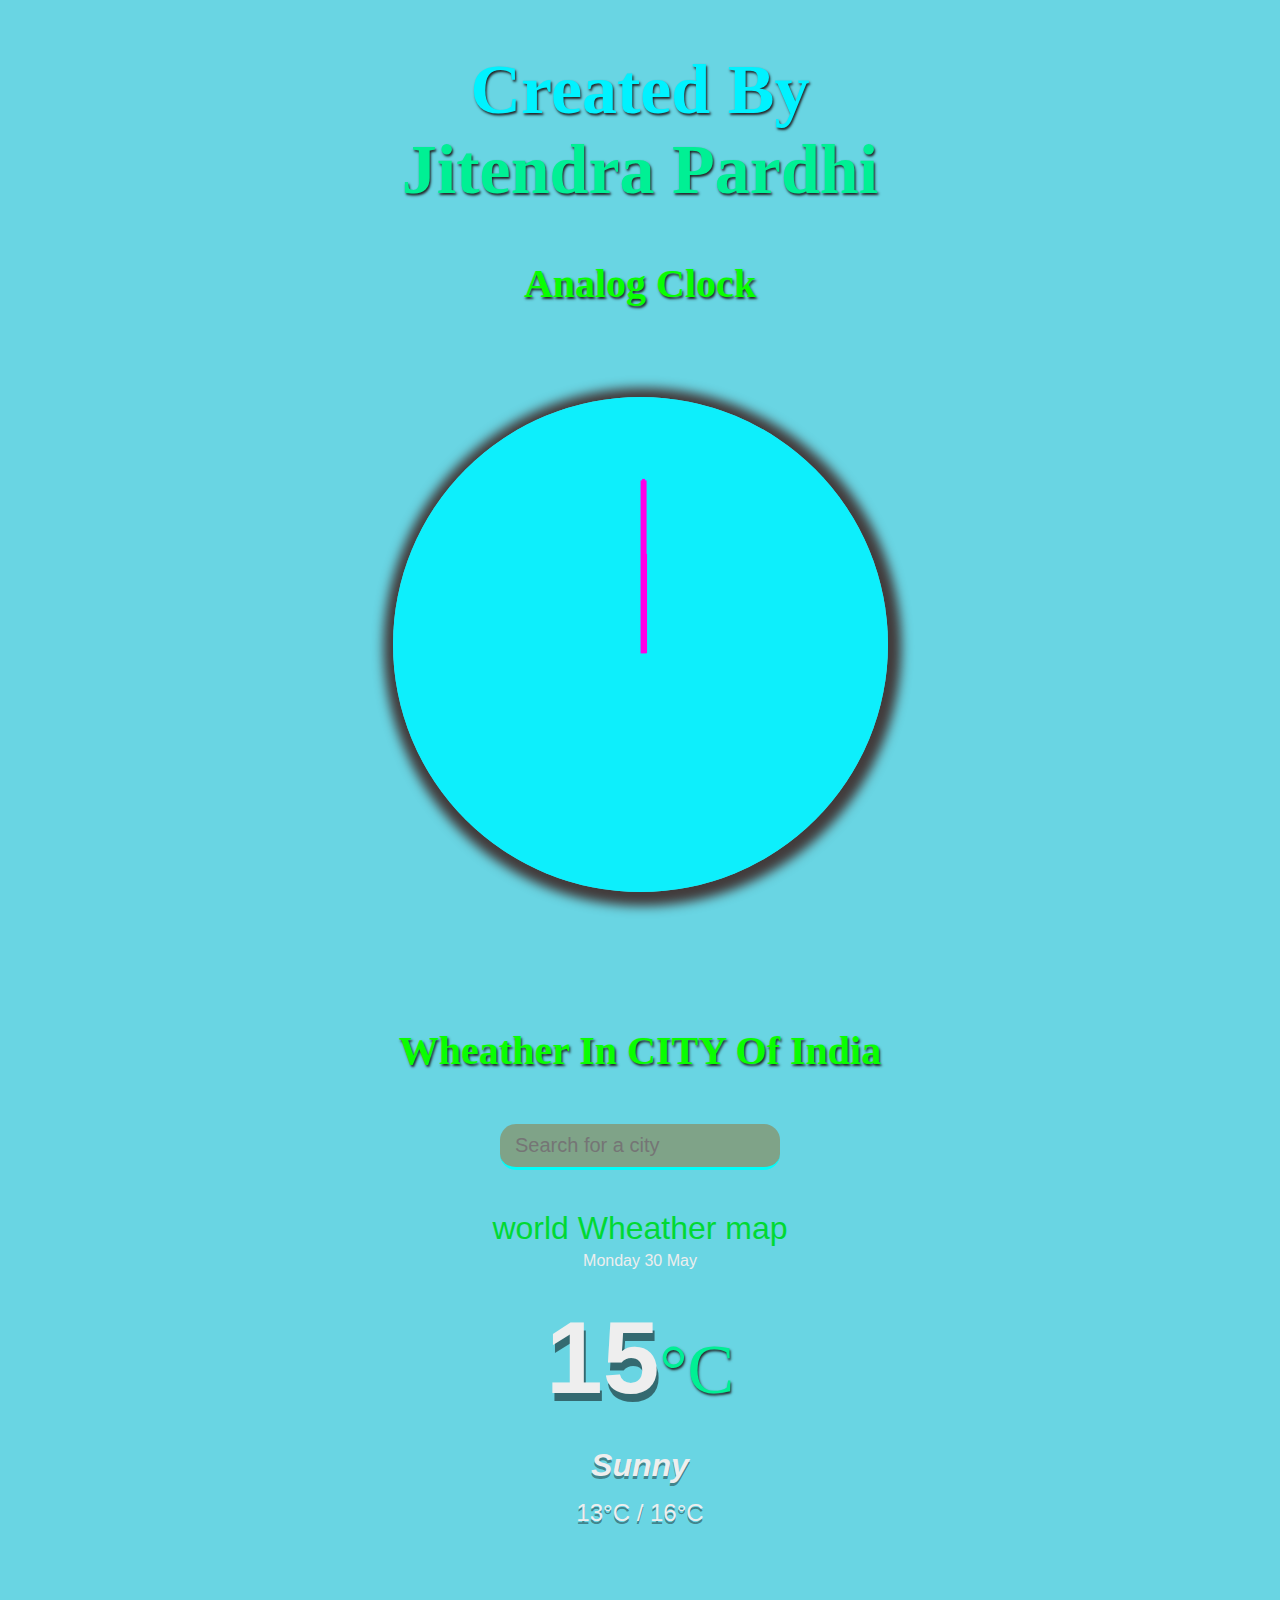
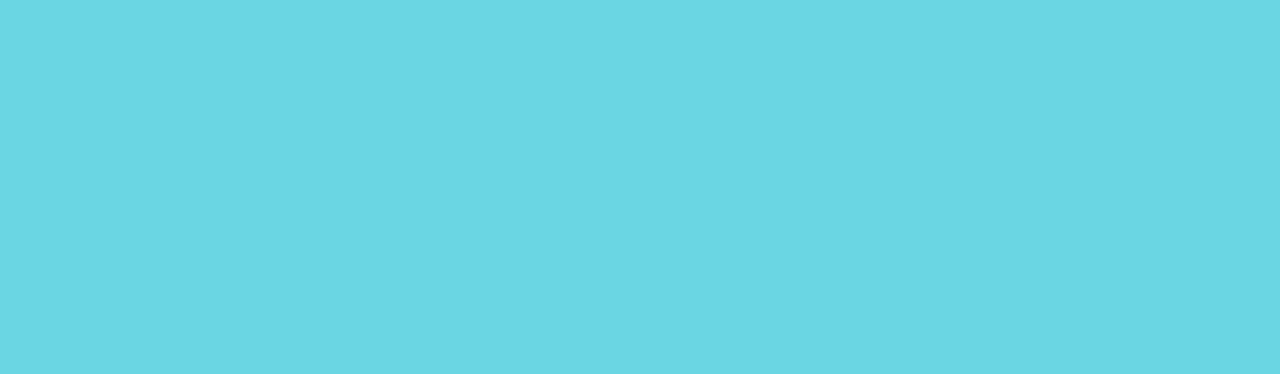
<file: theme_icon/analog watch html_css_js/index.html>
<!DOCTYPE html>
<html lang="en">

<head>
    <meta charset="UTF-8">
    <title>Analog Clock</title>
    <link href="https://cdn.jsdelivr.net/npm/bootstrap@5.0.2/dist/css/bootstrap.min.css" rel="stylesheet"
        integrity="sha384-EVSTQN3/azprG1Anm3QDgpJLIm9Nao0Yz1ztcQTwFspd3yD65VohhpuuCOmLASjC" crossorigin="anonymous">
    <link rel="stylesheet" href="./index.css">
    <link rel="stylesheet" href="./whether_App/style.css">
</head>

<body>
    <div class="container">
        <div class="text-center">
            <h2 class="mt-5 head-h2"><b>Created By <br><span>Jitendra Pardhi</span></b></h2>
            <!-- <h2 class="mt-5 head-h2"><b>Created By <br><span> Coder_Hack</span></b></h2> -->
        </div>
    </div>

    <div class="row">

        <div class="col-md-6">
            <!-- <div class="container"> -->
            <h2 class="text-center head1-h2">Analog Clock</h2>
            <!-- </div> -->
            <div class="clock">
                <div class="clock-face">
                    <div class="hand hour-hand"></div>
                    <div class="hand min-hand"></div>
                    <div class="hand second-hand"></div>
                </div>
            </div>
        </div>
        <div class="col-md-6">
            <div class="container">
                <h2 class="text-center head1-h2">Wheather In CITY Of India</h2>
            </div>
            <div class="app-wrap">
                <header>
                    <input type="text" autocomplete="off" class="search-box" placeholder="Search for a city">
                </header>

                <main>
                    <section class="location">
                        <div class="city">world Wheather map</div>
                        <div class="date">Monday 30 May</div>
                    </section>

                    <div class="current">
                        <div class="temp">15<span>°C</span></div>
                        <div class="weather">Sunny</div>
                        <div class="hi-low">13°C / 16°C</div>
                    </div>
                </main>
            </div>
        </div>
    </div>
    <script src="./whether_App/index.js"></script>

    <script src="./index.js"></script>
</body>

</html>
</file>
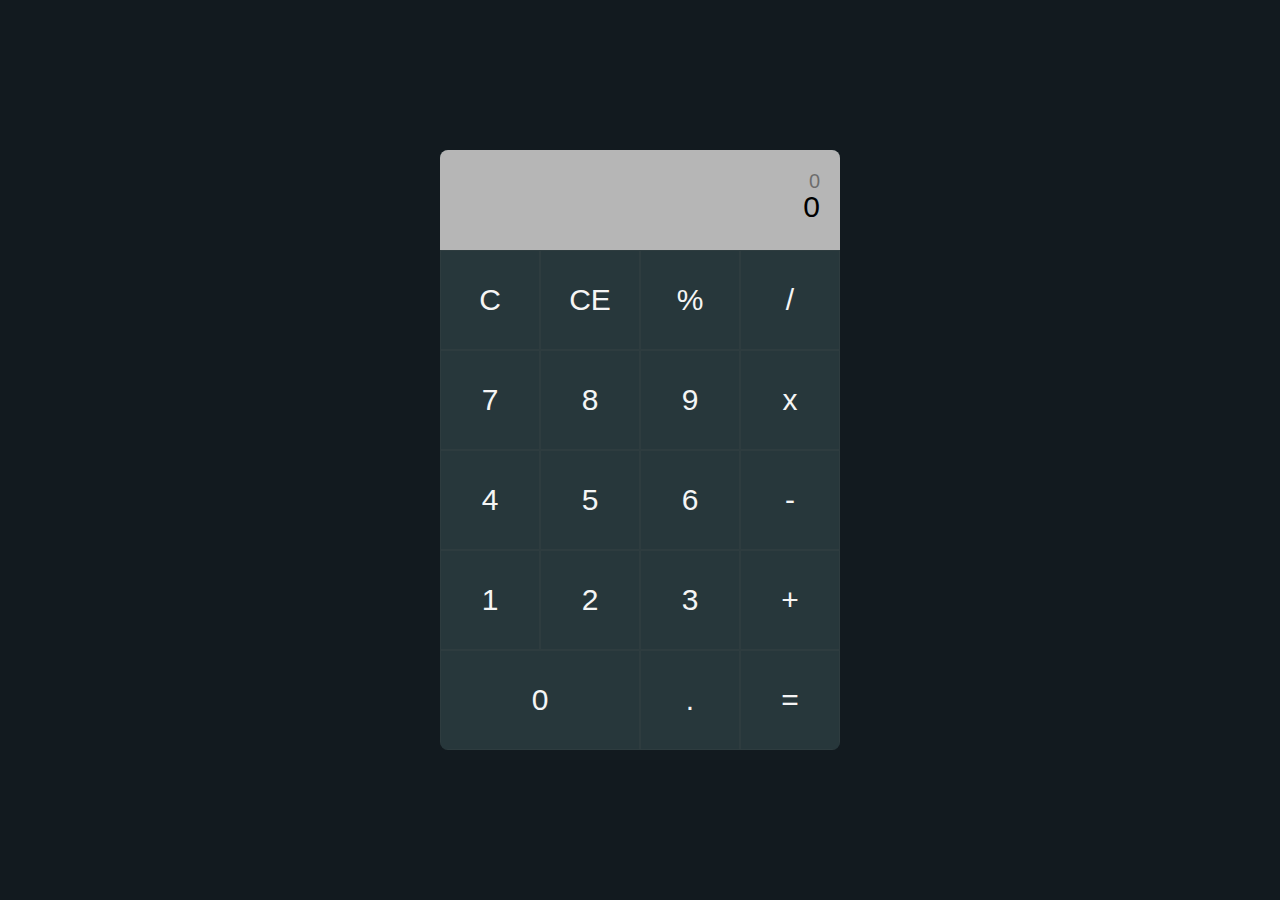
<file: theme_icon/calculator/index.html>
<!DOCTYPE html>
<html lang="en">

<head>
    <meta charset="UTF-8">
    <meta http-equiv="X-UA-Compatible" content="IE=edge">
    <meta name="viewport" content="width=device-width, initial-scale=1.0">
    <link rel="stylesheet" href="./index.css">
    <title>Document</title>
</head>

<body>
    <section>
        <div class="container">
            <div class="calculator">
                <div class="display">
                    <div class="display-1">0</div>
                    <div class="display-2">0</div>
                    <div class="temp-result"></div>
                </div>
                <div class="all_button">
                    <div class="button all-clear">C</div>
                    <div class="button last-entity-clear">CE</div>
                    <div class="button operation">%</div>
                    <div class="button operation">/</div>
                    <div class="button number">7</div>
                    <div class="button number">8</div>
                    <div class="button number">9</div>
                    <div class="button operation">x</div>
                    <div class="button number">4</div>
                    <div class="button number">5</div>
                    <div class="button number">6</div>
                    <div class="button operation">-</div>
                    <div class="button number">1</div>
                    <div class="button number">2</div>
                    <div class="button number">3</div>
                    <div class="button operation">+</div>
                    <div class="button btn-0 number">0</div>
                    <div class="button number dot">.</div>
                    <div class="button equal">=</div>
                </div>
            </div>
        </div>
    </section>

    <script src="./index.js"></script>
</body>

</html>
</file>
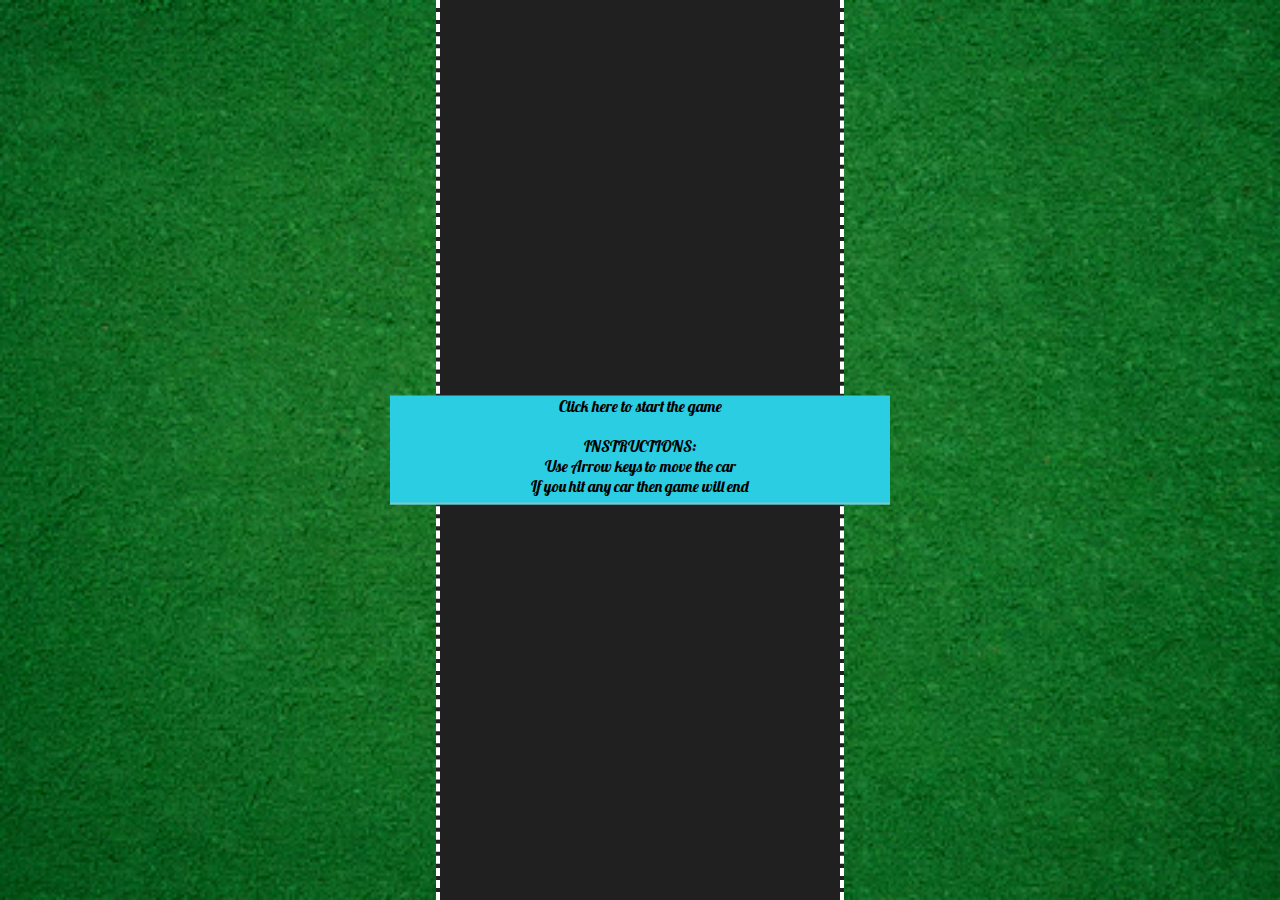
<file: theme_icon/car game/index.html>
<!DOCTYPE html>
<html lang="en">

<head>
    <meta charset="UTF-8">
    <meta name="viewport" content="width=device-width, initial-scale=1.0">
    <title>Game</title>
    <link href="https://fonts.googleapis.com/css2?family=Lobster&display=swap" rel="stylesheet">
    <link rel="stylesheet" href="index.css">
    <!-- <script src="newgame.js"></script> -->
</head>

<body>
    <div class="game">
        <div class="score"></div>
        <div class="highScore"></div>
        <div class="startScreen">
            <p class="ClickToStart">Click here to start the game <br><br></p>
            <p> INSTRUCTIONS: <br>
                Use Arrow keys to move the car <br>
                If you hit any car then game will end</p>
        </div>
        <div class="gameArea"></div>
    </div>
    <script src="index.js"></script>
</body>

</html>
</file>
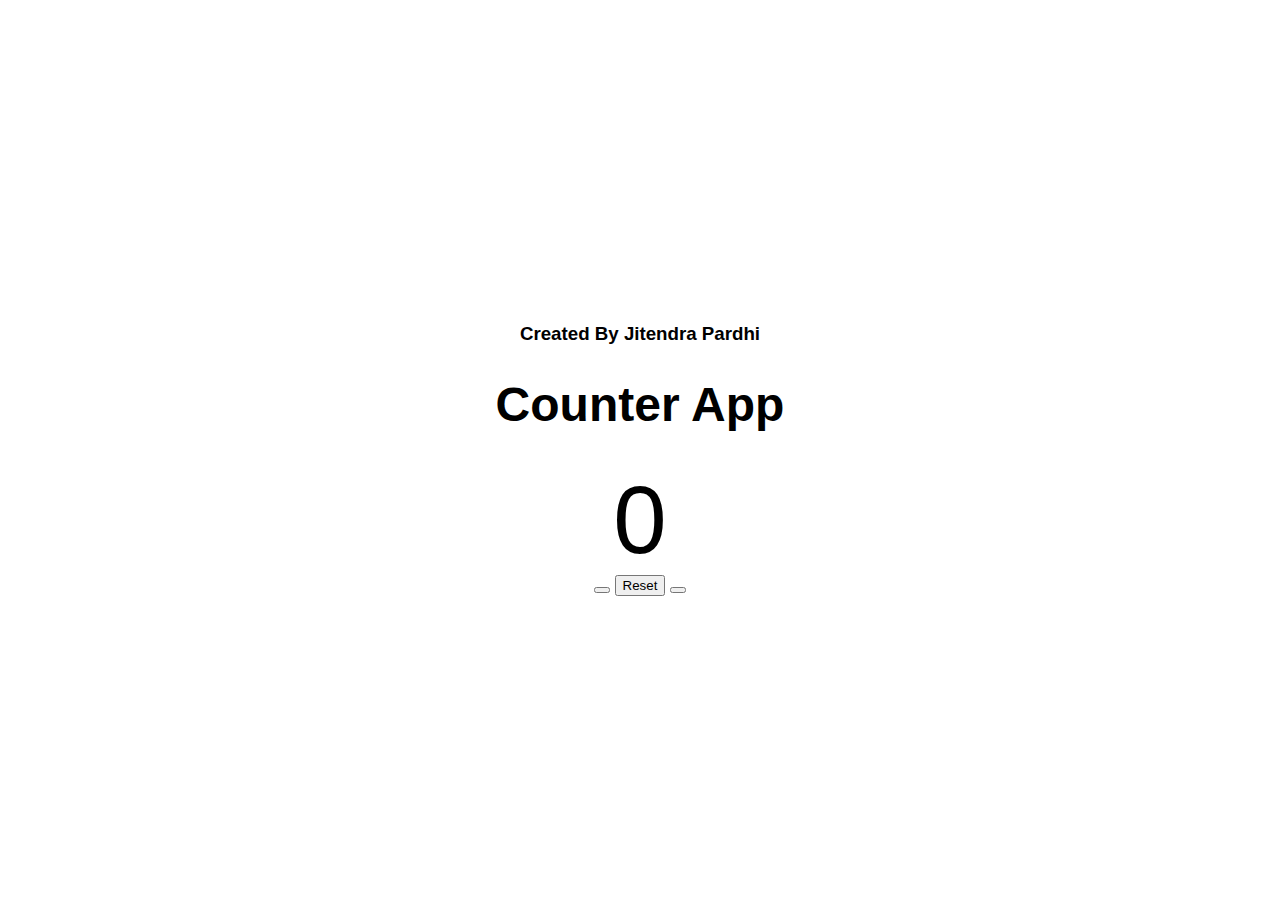
<file: theme_icon/counter app/index.html>
<!DOCTYPE html>
<html lang="en">

<head>
    <meta charset="UTF-8">
    <meta http-equiv="X-UA-Compatible" content="IE=edge">
    <meta name="viewport" content="width=device-width, initial-scale=1.0">
    <title>Counter app</title>
    <link href="https://cdn.jsdelivr.net/npm/bootstrap@5.0.2/dist/css/bootstrap.min.css" rel="stylesheet"
        integrity="sha384-EVSTQN3/azprG1Anm3QDgpJLIm9Nao0Yz1ztcQTwFspd3yD65VohhpuuCOmLASjC" crossorigin="anonymous">
    <link rel="stylesheet" href="./index.css">
</head>

<body>
    <main>

        <div>
            <h3 class="text-danger "><b> Created By Jitendra Pardhi </b></h3>
            <h1>Counter App </h1>
            <span class="value">0</span>
            <div>
                <button class="btn btn-danger decrease">
                    <i class="fa fa-minus" aria-hidden="true"></i>
                </button>
                <button class="btn btn-secondary reset">Reset</button>
                <button class="btn btn-success increase">
                    <i class="fa fa-plus" aria-hidden="true"></i>
                </button>
            </div>
        </div>
    </main>
    <script src="./index.js"></script>
</body>

</html>
</file>
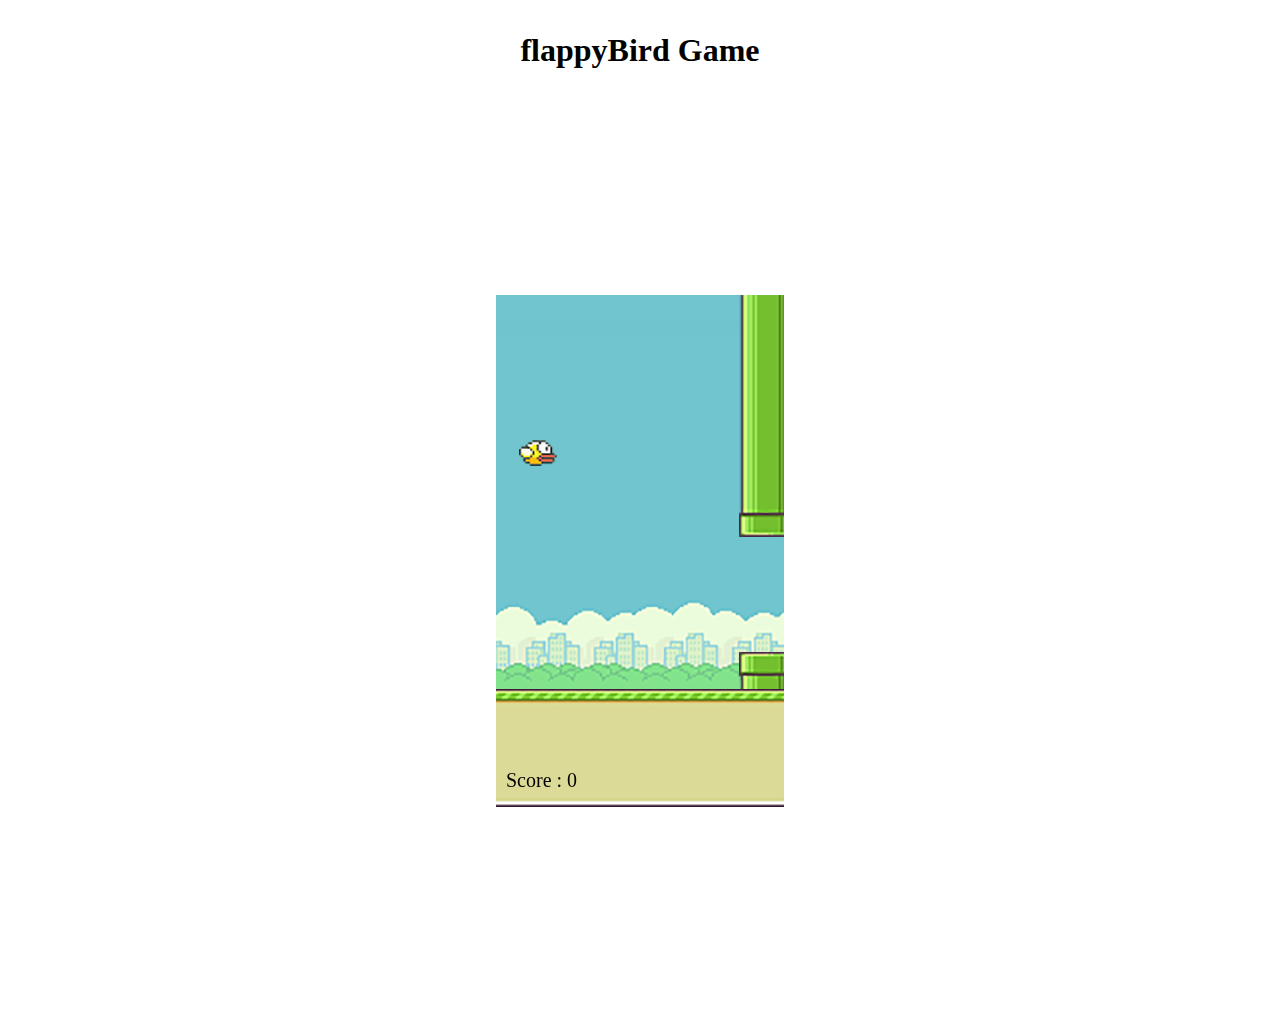
<file: theme_icon/Project 17 Flappy Bird Game/index.html>
<!DOCTYPE html>
<html lang="en">
  <head>
    <meta charset="UTF-8" />
    <meta http-equiv="X-UA-Compatible" content="IE=edge" />
    <meta name="viewport" content="width=device-width, initial-scale=1.0" />
    <title>Flappy Bird Game</title>
   <link rel="stylesheet" href="style.css">   
  </head>
  <body>
    <h3>flappyBird Game</h3>
    <div class="random">
      <canvas id="canvas" width="288" height="512"></canvas>
    </div>
    <script src="flappyBird.js"></script>
  </body>
</html>
</file>
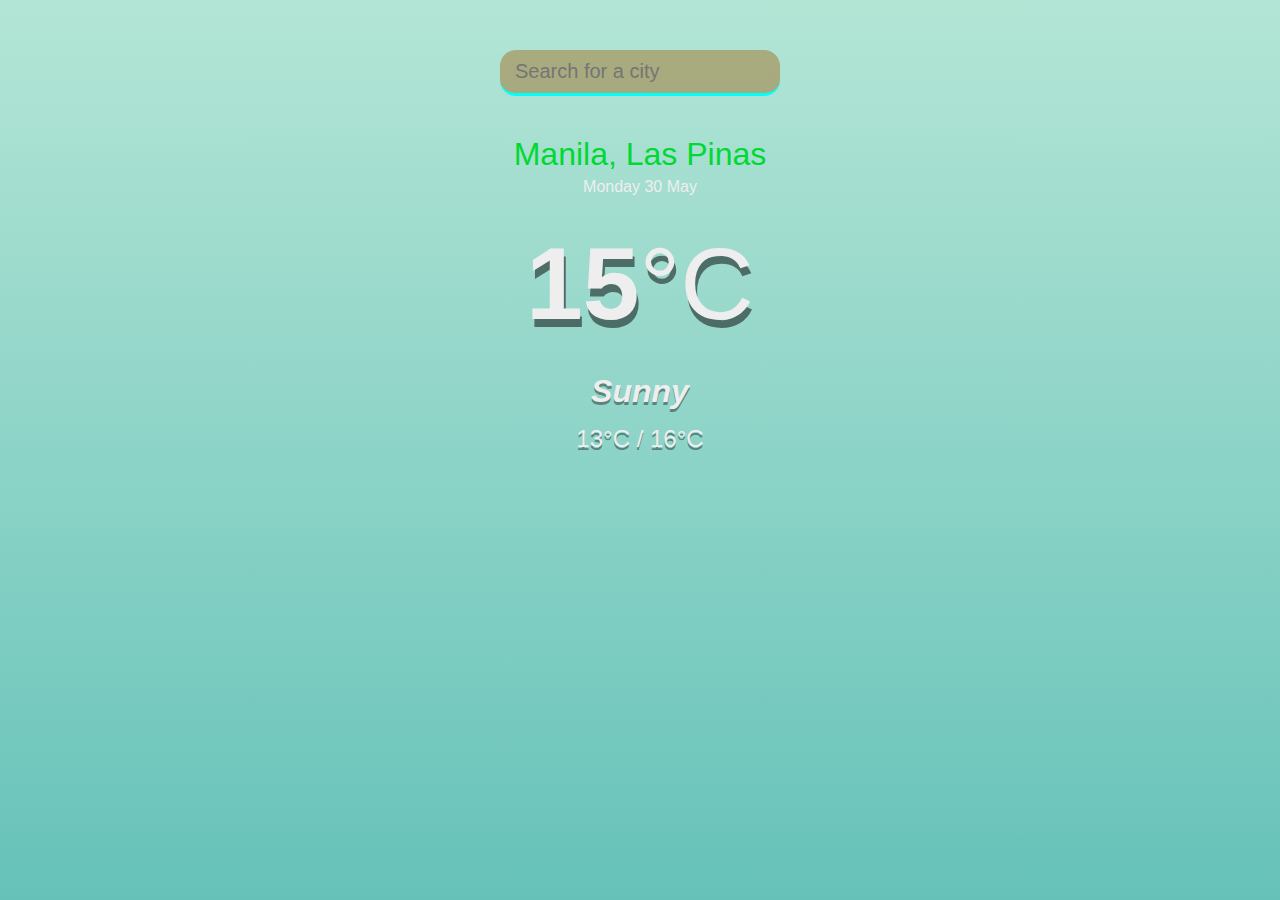
<file: theme_icon/whether app/index.html>
<!DOCTYPE html>
<html lang="en">

<head>
	<meta charset="UTF-8" />
	<meta http-equiv="X-UA-Compatible" content="IE=edge" />
	<meta name="viewport" content="width=device-width, initial-scale=1.0" />
	<title>weather App</title>
	<link rel="stylesheet" href="style.css" />
</head>

<body>
	<div class="app-wrap">
		<header>
			<input type="text" autocomplete="off" class="search-box" placeholder="Search for a city">
		</header>

		<main>
			<section class="location">
				<div class="city">Manila, Las Pinas</div>
				<div class="date">Monday 30 May</div>
			</section>

			<div class="current">
				<div class="temp">15<span>°C</span></div>
				<div class="weather">Sunny</div>
				<div class="hi-low">13°C / 16°C</div>
			</div>
		</main>
	</div>
	<script src="index.js"></script>
</body>

</html>
</file>
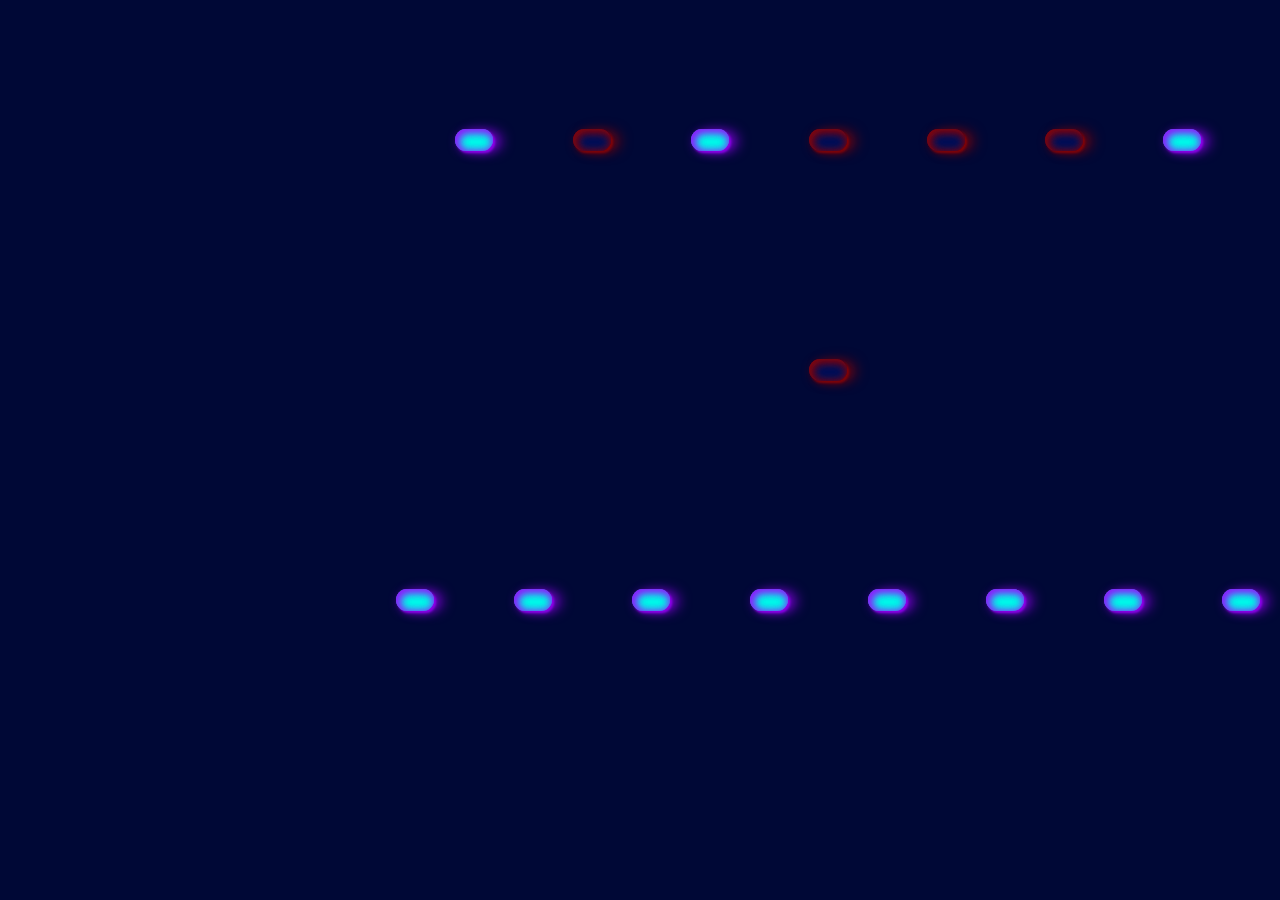
<file: theme_icon/diwali_theme.html>
<!DOCTYPE html>
<html lang="en">

<head>
    <meta charset="UTF-8">
    <meta http-equiv="X-UA-Compatible" content="IE=edge">
    <meta name="viewport" content="width=device-width, initial-scale=1.0">
    <link rel="stylesheet" href="https://cdnjs.cloudflare.com/ajax/libs/font-awesome/6.2.0/css/all.min.css"
        integrity="sha512-xh6O/CkQoPOWDdYTDqeRdPCVd1SpvCA9XXcUnZS2FmJNp1coAFzvtCN9BmamE+4aHK8yyUHUSCcJHgXloTyT2A=="
        crossorigin="anonymous" referrerpolicy="no-referrer" />
    <link rel="stylesheet" href="./diwali_theme.css">
    <!-- <link rel="stylesheet" type="text/css" href="//use.fontawesome.com/releases/v5.7.2/css/all.css"> -->
    <title>icon-font</title>
</head>

<body>

    <div class="container">
        <i class="fa-solid fa-bomb" id="bomb"></i>
        <i class="fa-solid fa-h" id="H"></i>
        <i class="fa-solid fa-a" id="A"></i>
        <i class="fa-solid fa-p" id="P"></i>
        <i class="fa-solid fa-p" id="P"></i>
        <i class="fa-solid fa-y" id="Y"></i>
        <i class="fa-solid fa-bomb" id="bomb"></i>

    </div>
    <!-- <br><i class="fa-solid fa-flower-daffodil" id="daffodil"></i> -->
    <div class="container">
        <i class="fa-solid fa-tree" id="trees"></i>
    </div>
    <div class="container">
        <i class="fa-solid fa-bomb" id="bomb"></i>
        <i class="fa-solid fa-d" id="D"></i>
        <i class="fa-solid fa-i" id="I"></i>
        <i class="fa-solid fa-w" id="W"></i>
        <i class="fa-solid fa-a" id="A"></i>
        <i class="fa-solid fa-l" id="L"></i>
        <i class="fa-solid fa-i" id="I"></i>
        <i class="fa-solid fa-bomb" id="bomb"></i>
    </div>


    <!-- <script src="https://kit.fontawesome.com/a076d05399.js" crossorigin="anonymous"></script> -->
</body>

</html>
</file>
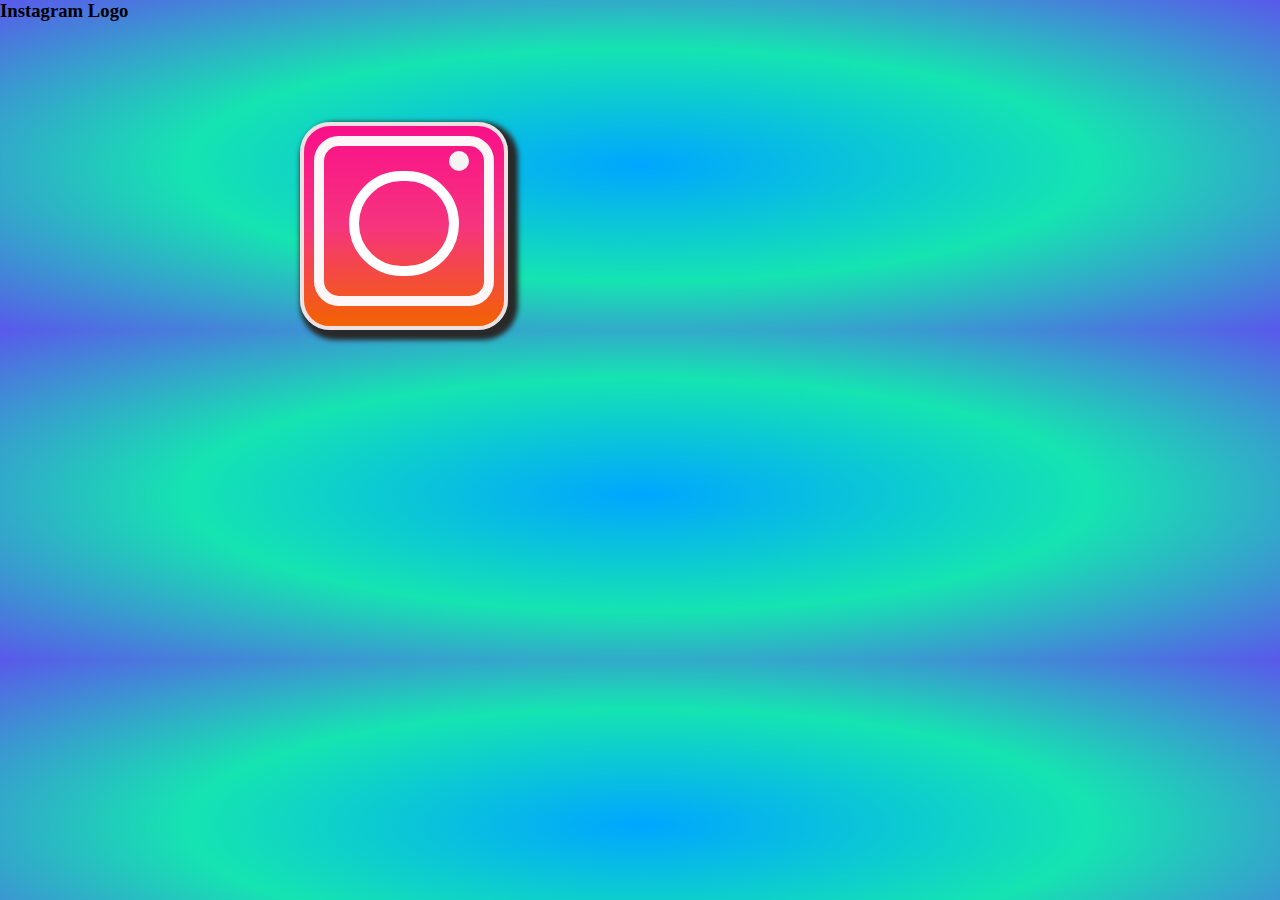
<file: theme_icon/instagram-logo/logo.html>
<!DOCTYPE html>
<html lang="en">

<head>
    <meta charset="UTF-8">
    <meta http-equiv="X-UA-Compatible" content="IE=edge">
    <meta name="viewport" content="width=device-width, initial-scale=1.0">
    <link rel="stylesheet" href="./logo.css">
    <title>logo </title>
</head>

<body>
    <div class="mt-5">
        <div class="content">
            <h3 class="text-content-center">Instagram Logo</h3>
        </div>
    </div>
    <div class="container">
        <div class="justify-content-center mt-5">
            <div class="line-1">

                <div class="line-2"> </div>


                <div class="line-3"></div>



            </div>

        </div>
    </div>
</body>

</html>
</file>
<file: theme_icon/analog watch html_css_js/index.css>
body {
    background: transparent;
    background-color: transparent;
    background-color: rgb(105, 213, 227);
}
.clock {
    width: 60vh;
    height: 60vh;
    border-radius: 50%;
    margin: 10vh auto;
    display: flex;
    position: relative;
}

.head-h2 {
    margin-top: 50px;
    font-family: 'Times New Roman', Times, serif;
    font-size: 70px;
    font-weight: 600;
    color: rgb(0, 242, 255);
    margin-bottom: 0;
    text-shadow: 1.2px 1.5px 2.5px rgb(33, 34, 36);
    text-align: center;
    position: relative;
}
.head1-h2 {
    margin-top: 50px;
    font-family: 'Times New Roman', Times, serif;
    font-size: 40px;
    font-weight: 600;
    color: rgb(9, 255, 0);
    margin-bottom: 0;
    text-shadow: 1.2px 1.5px 2.5px rgb(33, 34, 36);
    text-align: center;
    position: relative;
}
span {
    margin-top: 50px;
    font-family: 'Times New Roman', Times, serif;
    font-size: 70px;
    font-weight: 600;
    color: rgb(0, 240, 148);
    margin-bottom: 0;
    text-shadow: 1.2px 1.5px 2.5px rgb(33, 34, 36);
    text-align: center;
    position: relative;
}
.clock-face {
    width: 55vh;
    height: 55vh;
    border-radius: 50%;
    position: absolute;
    top: 0.2;
    left: 2.5vh;
    background: url('https://github.com/umarcbs/AnalogCLock/blob/master/clock-face2.png?raw=true');
    background-size: 100% 100%;
    box-shadow: 2px 2.5px 10.5px 11.5px rgb(66, 59, 59);
    background-color: rgba(0, 242, 255, 0.87);
}

.hand {
    width: 35%;
    height: 6px;
    background-color: rgb(255, 0, 230);
    position: absolute;
    top: 49.5%;
    left: 17.5%;
    transform-origin: 95%;
    transform: rotate(90deg);
    transition: all 0.05s;
    transition-timing-function: cubic-bezier(0.1, 2.7, 0.58, 1);
}

.second-hand {
    height: 3px;
}

.hour-hand {
    width: 20%;
    left: 31.8%;
    top: 50%;
}
</file>
<file: theme_icon/analog watch html_css_js/whether_App/style.css>
* {
    margin: 0;
    padding: 0;
    box-sizing: border-box;
}
body {
    font-family: 'Outfit', sans-serif;
    background-image: url('	https://images3.alphacoders.com/109/1091500.jpg');
    background-size: cover;
    background-position: top center;
}
.app-wrap {
    display: flex;
    flex-direction: column;
    min-height: 100vh;
    /* background-image: linear-gradient(
        to bottom,
        rgba(5, 170, 118, 0.3),
        rgba(0, 153, 138, 0.6)
    ); */
    border-radius: 10px;
}
header {
    display: flex;
    justify-content: center;
    align-items: center;
    padding: 50px 15px 15px;
}
header input {
    width: 100%;
    max-width: 280px;
    padding: 10px 15px;
    border: none;
    outline: none;
    background-color: rgba(160, 88, 0, 0.4);
    border-radius: 16px;
    border-bottom: 3px solid #00fffb;

    font-size: 20px;
    font-weight: 300;
    transition: 0.2s ease-out;
    color: #eeeeee;
}
header input:focus {
    background-color: rgba(50, 50, 50, 0.8);
}
main {
    flex: 1 1 100%;
    padding: 25px 25px 50px;
    display: flex;
    flex-direction: column;
    align-items: center;
    text-align: center;
}
.location .city {
    color: #00d933;
    font-size: 32px;
    font-weight: 500;
    margin-bottom: 5px;
}
.location .date {
    color: #eeeeee;
    font-size: 16px;
}
.current .temp {
    color: #eeeeee;
    font-size: 102px;
    font-weight: 900;
    margin: 30px 0;
    text-shadow: 2px 8px rgba(0, 0, 0, 0.5);
}
.current .temp span {
    font-weight: 200;
}
.current .weather {
    color: #eeeeee;
    font-size: 32px;
    font-weight: 700;
    font-style: italic;
    margin-bottom: 15px;
    text-shadow: 0 3px rgba(0, 0, 0, 0.4);
}
.current .hi-low {
    color: #eeeeee;
    font-size: 24px;
    font-weight: 500;
    text-shadow: 0 3px rgba(0, 0, 0, 0.4);
}
</file>
<file: theme_icon/calculator/index.css>
* {
    padding: 0;
    margin: 0;
    box-sizing: border-box;
}
html {
    font-family: 'Montserrat', sans-serif;
}
section {
    background-color: rgb(18, 26, 31);
    min-height: 100vh;
    width: 100%;
    display: flex;
    align-items: center;
    justify-content: center;
}
.container {
    width: 90%;
    max-width: 400px;
    background-color: rgb(39, 55, 59);
    border-radius: 8px;
    overflow: hidden;
}
.display {
    background-color: rgb(182, 182, 182);
    height: 100px;
    width: 100%;
    text-align: right;
    padding: 20px;
    font-size: 30px;
    position: relative;
}
.display-1 {
    opacity: 0.4;
    font-size: 20px;
    height: 20px;
    overflow: hidden;
}
.temp-result {
    position: absolute;
    bottom: 0;
    left: 10;
    font-size: 20px;
    opacity: 0.3;
}
.all_button {
    color: whitesmoke;
    display: grid;
    grid-template: repeat(4, 1fr) / repeat(4, 1fr);
}
.button {
    border: 0.5px solid rgba(92, 92, 92, 0.137);
    display: inline-block;
    height: 100px;
    width: 100%;
    display: flex;
    align-items: center;
    justify-content: center;
    font-size: 30px;
    cursor: pointer;
}
.button:hover {
    background-color: rgb(30, 43, 46);
}
.btn-0 {
    grid-column: 1/3;
}
</file>
<file: theme_icon/car game/index.css>
* {
    margin: 0;
    padding: 0;
    font-family: 'Lobster', cursive;
}
.game {
    background-image: url(./image/photo-1601370690183-1c7796ecec61.webp);
    background-repeat: no-repeat;
    background-size: 100% 100%;
}
.hide {
    display: none;
}
.startScreen {
    width: 500px;
    height: 107px;
    line-height: 20px;
    position: absolute;
    top: 50%;
    left: 50%;
    transform: translate(-50%, -50%);
    z-index: 2;
    margin: auto;
    background-color: rgb(43, 205, 226);
    text-align: center;
    border-bottom: 2px solid rgb(132, 197, 197);
}
.score,
.highScore {
    position: absolute;
    top: 10px;
    left: 20px;
    text-align: center;
    background-color: rgb(100, 224, 156);
    width: 200px;
    color: rgb(59, 40, 40);
    line-height: 40px;
    border-radius: 4px;
    font-size: 1.2em;
}
.ClickToStart {
    cursor: pointer;
}
.gameArea {
    height: 100vh;
    width: 400px;
    margin: auto;
    position: relative;
    background-color: rgb(32, 32, 32);
    overflow: hidden;
    border-left: 4px dashed white;
    border-right: 4px dashed white;
}
.car {
    background: url(./image/car.png);
    background-repeat: no-repeat;
    background-size: 100% 100%;
    height: 75px;
    width: 50px;
    position: absolute;
    top: 520px;
}
.Opponents {
    background: url(./image/white_car-removebg-preview.png);
    background-repeat: no-repeat;
    background-size: 100% 100%;
    height: 75px;
    width: 50px;
    position: absolute;
    top: 520px;
}
.roadLines {
    height: 100px;
    width: 10px;
    background-color: white;
    position: absolute;
    margin-left: 195px;
}
</file>
<file: theme_icon/counter app/index.css>
body {
    margin: 0;
    padding: 0;
    font-family: sans-serif;
    text-align: center;
}
h1 {
    font-size: 3rem;
}

.value {
    font-size: 6rem;
}
main {
    height: 100vh;
    display: flex;
    align-items: center;
    justify-content: center;
}
</file>
<file: theme_icon/Project 17 Flappy Bird Game/style.css>
.random{
    height: 100vh;
    width: 100%;
    display: flex;
    align-items: center;
    justify-content: center;
  }
  
  h3{
    text-align: center;
    font-size: 2rem;
  }
</file>
<file: theme_icon/whether app/style.css>
* {
    margin: 0;
    padding: 0;
    box-sizing: border-box;
}
body {
    font-family: 'Outfit', sans-serif;
    background-image: url('	https://images3.alphacoders.com/109/1091500.jpg');
    background-size: cover;
    background-position: top center;
}
.app-wrap {
    display: flex;
    flex-direction: column;
    min-height: 100vh;
    background-image: linear-gradient(
        to bottom,
        rgba(5, 170, 118, 0.3),
        rgba(0, 153, 138, 0.6)
    );
}
header {
    display: flex;
    justify-content: center;
    align-items: center;
    padding: 50px 15px 15px;
}
header input {
    width: 100%;
    max-width: 280px;
    padding: 10px 15px;
    border: none;
    outline: none;
    background-color: rgba(160, 88, 0, 0.4);
    border-radius: 16px;
    border-bottom: 3px solid #00fffb;

    font-size: 20px;
    font-weight: 300;
    transition: 0.2s ease-out;
    color: #eeeeee;
}
header input:focus {
    background-color: rgba(50, 50, 50, 0.8);
}
main {
    flex: 1 1 100%;
    padding: 25px 25px 50px;
    display: flex;
    flex-direction: column;
    align-items: center;
    text-align: center;
}
.location .city {
    color: #00d933;
    font-size: 32px;
    font-weight: 500;
    margin-bottom: 5px;
}
.location .date {
    color: #eeeeee;
    font-size: 16px;
}
.current .temp {
    color: #eeeeee;
    font-size: 102px;
    font-weight: 900;
    margin: 30px 0;
    text-shadow: 2px 8px rgba(0, 0, 0, 0.5);
}
.current .temp span {
    font-weight: 200;
}
.current .weather {
    color: #eeeeee;
    font-size: 32px;
    font-weight: 700;
    font-style: italic;
    margin-bottom: 15px;
    text-shadow: 0 3px rgba(0, 0, 0, 0.4);
}
.current .hi-low {
    color: #eeeeee;
    font-size: 24px;
    font-weight: 500;
    text-shadow: 0 3px rgba(0, 0, 0, 0.4);
}
</file>
<file: theme_icon/diwali_theme.css>
* {
    margin: 0;
    padding: 0;
}

body {
    height: 50vh;
    width: 50vw;
    background: #000836;
    align-items: center;
    margin-left: 300px;
}
.container {
    display: flex;
    justify-content: center;
    align-items: center;
    height: 20vh;
    width: 20vw;
    align-items: left;
    margin-left: 400px;
    margin-right: 300px;
    margin-top: 50px;
    margin-bottom: 50px;
}

#H,
#A,
#P,
#P,
#Y,
#bomb,
#trees {
    font-size: 8em;
    background-color: #031058;
    color: #fff;
    box-shadow: 2px 2px 2px #90030380, 10px 1px 12px #90030380,
        2px 2px 10px #90030380, 2px 2px 3px #90030380,
        inset 2px 2px 10px #90030380, inset 2px 2px 10px #90030380,
        inset 2px 2px 10px #90030380, inset 2px 2px 10px #90030380;

    border-radius: 29px;
    padding: 11px 19px;
    margin: 0 40px;
    animation: animate 3s linear infinite;
    text-shadow: 0 0 50px #00edd2, 0 0 100px #00edd2, 0 0 150px #00edd2,
        0 0 200px #00edd2;
}

#D,
#I,
#W,
#A,
#L,
#I,
#bomb {
    font-size: 8em;
    background-color: #00fae9;
    color: rgb(32, 66, 65);
    box-shadow: 2px 2px 2px #9d00ff80, 10px 1px 12px #9d00ff80,
        2px 2px 10px #9d00ff80, 2px 2px 3px #9d00ff80,
        inset 2px 2px 10px #9d00ff80, inset 2px 2px 10px #9d00ff80,
        inset 2px 2px 10px #9d00ff80, inset 2px 2px 10px #9d00ff80;

    border-radius: 29px;
    padding: 11px 19px;
    margin: 0 40px;
    animation: animate 3s linear infinite;
    text-shadow: 0 0 50px #0072ff, 0 0 100px #0072ff, 0 0 150px #0072ff,
        0 0 200px #0072ff;
}

#H {
    animation-delay: 0.3s;
}
#A {
    animation-delay: 0.7s;
}
#P {
    animation-delay: 0.1s;
}

#P {
    animation-delay: 0.3s;
}
#Y {
    animation-delay: 0.7s;
}
#D {
    animation-delay: 0.1s;
}

#I {
    animation-delay: 0.3s;
}
#W {
    animation-delay: 0.7s;
}
#A {
    animation-delay: 0.1s;
}

#L {
    animation-delay: 0.3s;
}
#I {
    animation-delay: 0.7s;
}

@keyframes animate {
    from {
        filter: hue-rotate(0deg);
    }
    to {
        filter: hue-rotate(360deg);
    }
}
</file>
<file: theme_icon/instagram-logo/logo.css>
* {
    margin: 0;
    padding: 0;
    background: rgba(red, green, blue, alpha);
}
body {
    background: radial-gradient(
        rgb(0, 166, 255),
        rgb(21, 228, 177),
        rgb(89, 89, 235)
    );
}

.container {
    height: 200px;
    width: 200px;
    border: 4px solid rgb(239, 225, 225);
    border-radius: 30px;
    margin-left: 300px;
    margin-top: 100px;
    /* background: radial-gradient(purple, orange, violet, yellow, maroon, blue); */
    background: linear-gradient(
        rgb(250, 15, 137),
        rgb(246, 52, 126),
        rgb(242, 98, 1)
    );
    box-shadow: 5px 5px 5px 5px rgb(41, 41, 41);
}

.line-1 {
    margin: 10px;
    border: 10px solid rgb(252, 246, 246);
    height: 150px;
    background: rgb(rgb(19, 12, 235), rgb(239, 54, 171), rgb(255, 85, 0));
    border-radius: 25px;
}

.line-2 {
    align-items: right;
    margin-top: 5px;
    height: 20px;
    width: 20px;

    margin-left: 125px;
    border-radius: 50px;
    background-color: rgb(244, 244, 244);
}
.line-3 {
    margin: 25px;
    margin-top: 0%;
    border: 10px solid white;
    height: 85px;
    border-radius: 80px;
}
</file>
